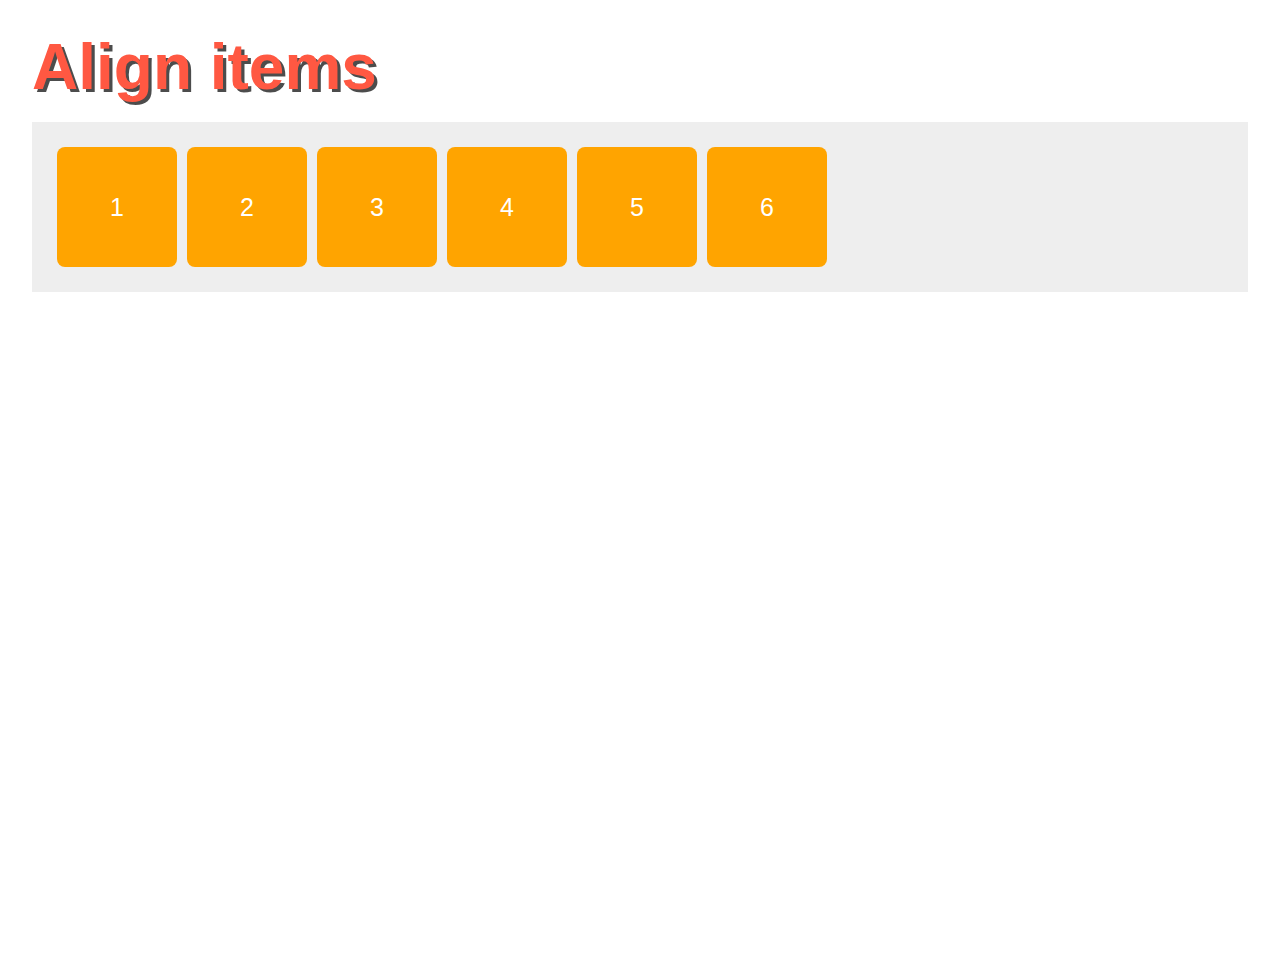
<file: flexbox/align-items/index.html>
<!DOCTYPE html>
<html lang="en">

<head>
  <meta charset="UTF-8">
  <meta name="viewport" content="width=device-width, initial-scale=1.0">
  <title>Align items</title>
  <link rel="stylesheet" href="../../global.css">
  <link rel="stylesheet" href="./app.css">
</head>

<body>
  <h1>Align items</h1>
  <div class="list">
    <div class="list-item">1</div>
    <div class="list-item">2</div>
    <div class="list-item">3</div>
    <div class="list-item">4</div>
    <div class="list-item">5</div>
    <div class="list-item">6</div>
  </div>
</body>

</html>
</file>
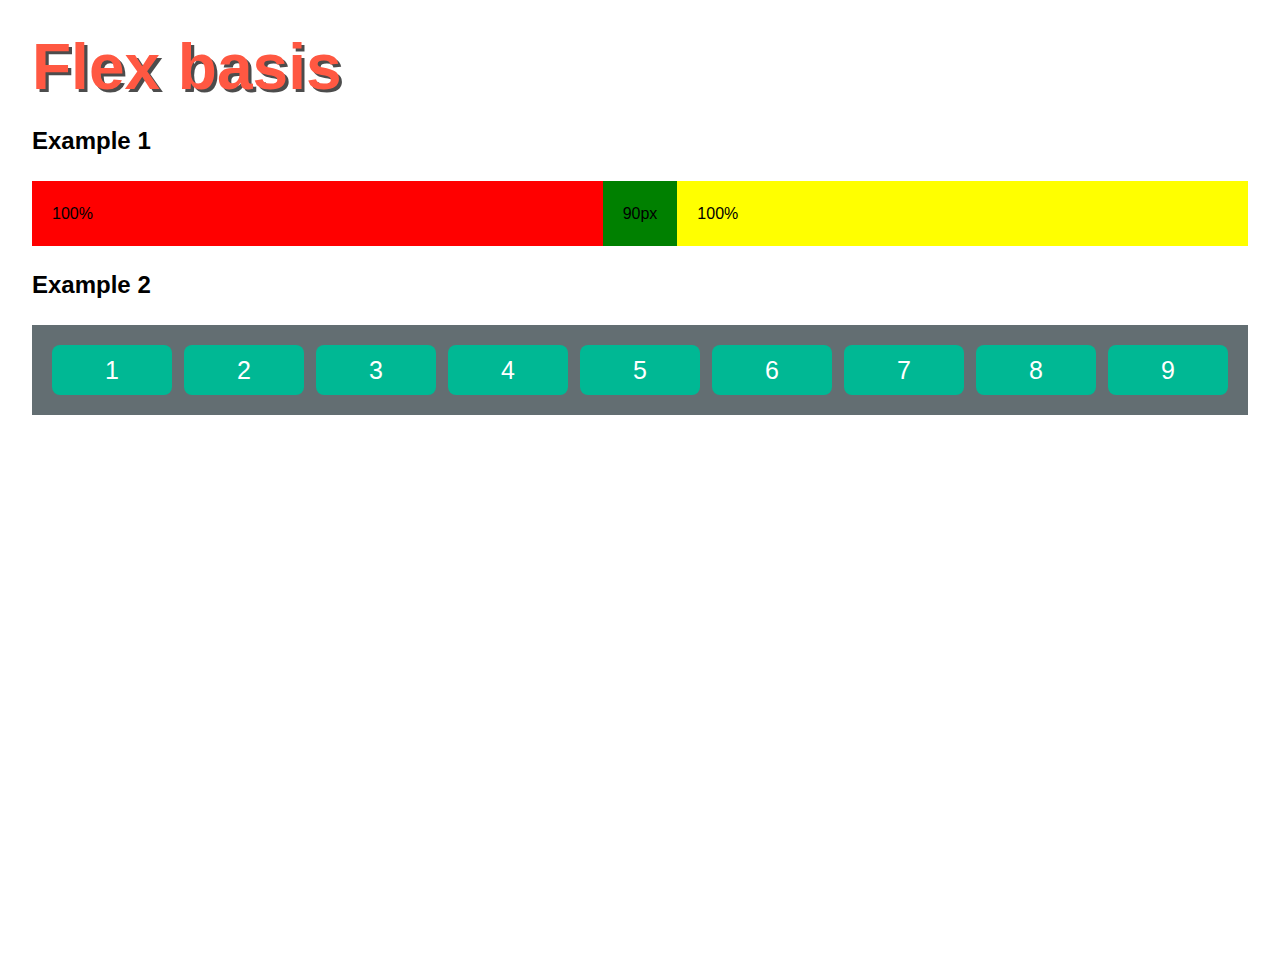
<file: flexbox/flex-basic/index.html>
<!DOCTYPE html>
<html lang="en">

<head>
  <meta charset="UTF-8">
  <meta name="viewport" content="width=device-width, initial-scale=1.0">
  <title>Flex basis</title>
  <link rel="stylesheet" href="../../global.css">
  <link rel="stylesheet" href="./app.css">
</head>

<body>
  <h1>Flex basis</h1>
  <h2>Example 1</h2>
  <div class='box'>
    <div class='box-1'>100%</div>
    <div class='box-2'>90px</div>
    <div class='box-3'>100%</div>
  </div>
  <h2>Example 2</h2>
  <div class="list">
    <div class="list-item">1</div>
    <div class="list-item">2</div>
    <div class="list-item">3</div>
    <div class="list-item">4</div>
    <div class="list-item">5</div>
    <div class="list-item">6</div>
    <div class="list-item">7</div>
    <div class="list-item">8</div>
    <div class="list-item">9</div>
  </div>
</body>

</html>
</file>
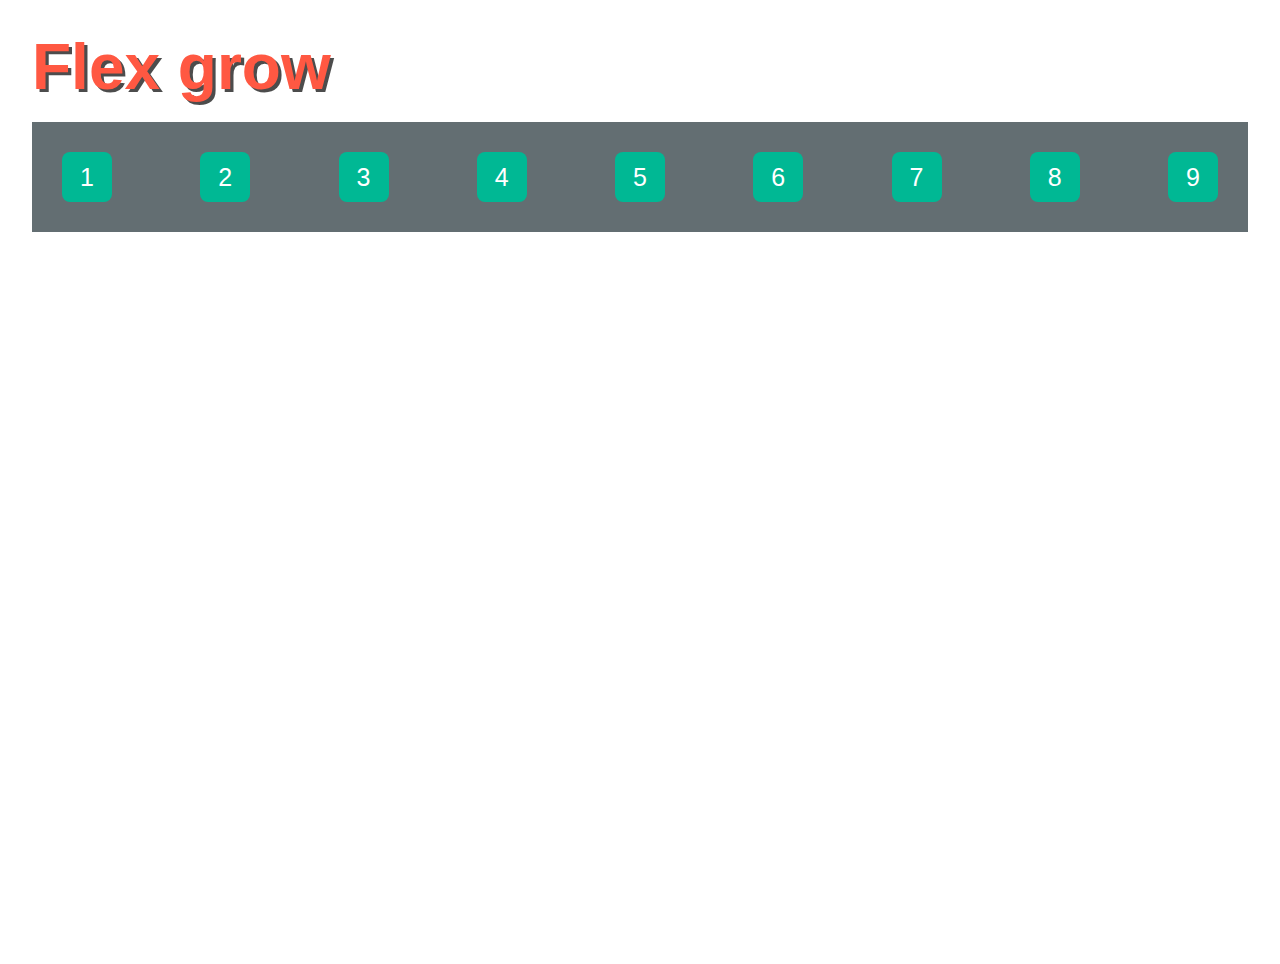
<file: flexbox/flex-grow/index.html>
<!DOCTYPE html>
<html lang="en">

<head>
  <meta charset="UTF-8">
  <meta name="viewport" content="width=device-width, initial-scale=1.0">
  <title>Flex grow</title>
  <link rel="stylesheet" href="../../global.css">
  <link rel="stylesheet" href="./app.css">
</head>

<body>
  <h1>Flex grow</h1>
  <div class="list">
    <div class="list-item">1</div>
    <div class="list-item">2</div>
    <div class="list-item">3</div>
    <div class="list-item">4</div>
    <div class="list-item">5</div>
    <div class="list-item">6</div>
    <div class="list-item">7</div>
    <div class="list-item">8</div>
    <div class="list-item">9</div>
  </div>
</body>

</html>
</file>
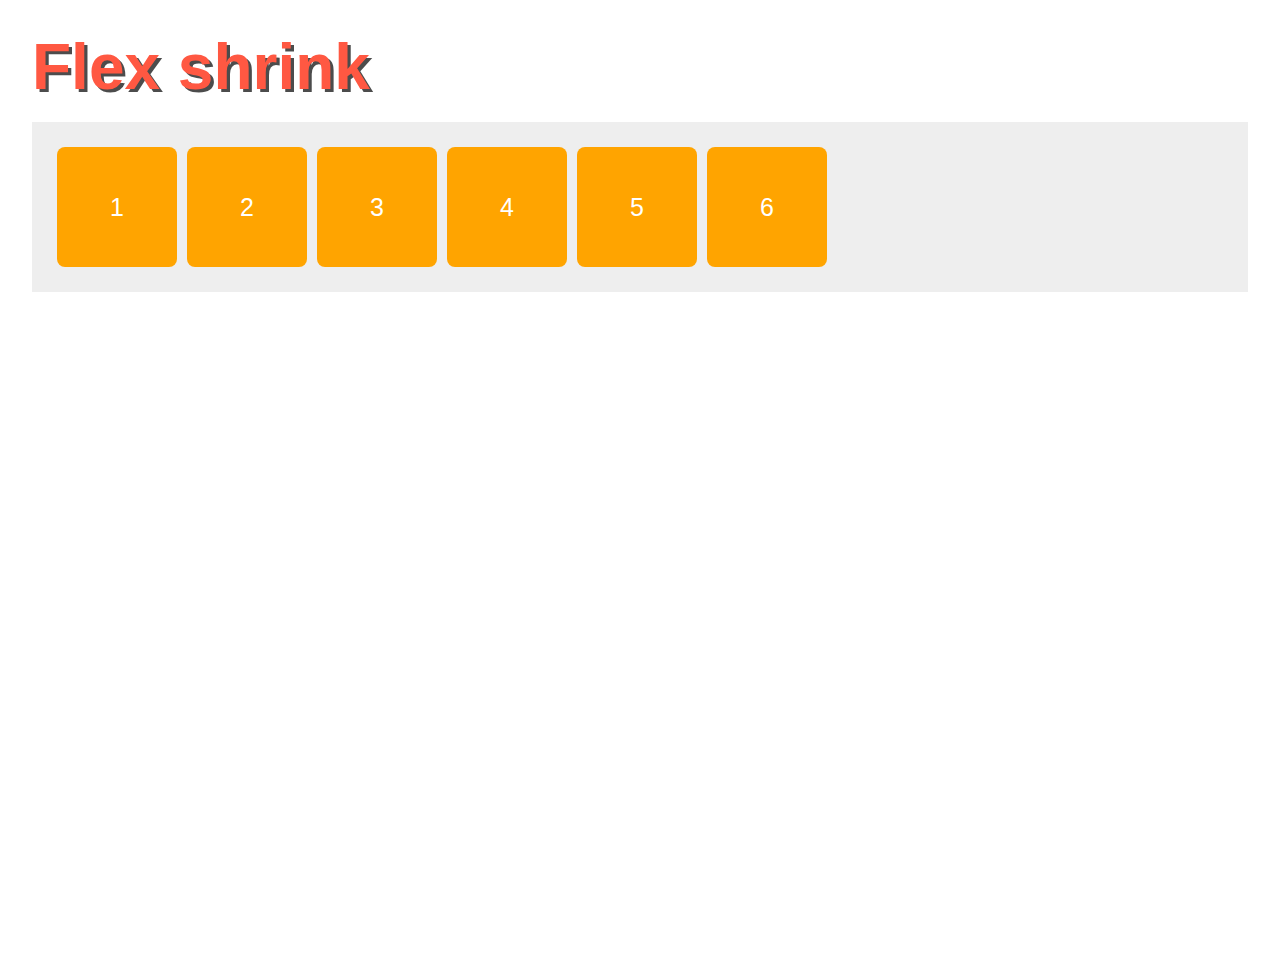
<file: flexbox/flex-shrink/index.html>
<!DOCTYPE html>
<html lang="en">

<head>
  <meta charset="UTF-8">
  <meta name="viewport" content="width=device-width, initial-scale=1.0">
  <title>Flex shrink</title>
  <link rel="stylesheet" href="../../global.css">
  <link rel="stylesheet" href="./app.css">
</head>

<body>
  <h1>Flex shrink</h1>
  <div class="list">
    <div class="list-item">1</div>
    <div class="list-item">2</div>
    <div class="list-item">3</div>
    <div class="list-item">4</div>
    <div class="list-item">5</div>
    <div class="list-item">6</div>
  </div>
</body>

</html>
</file>
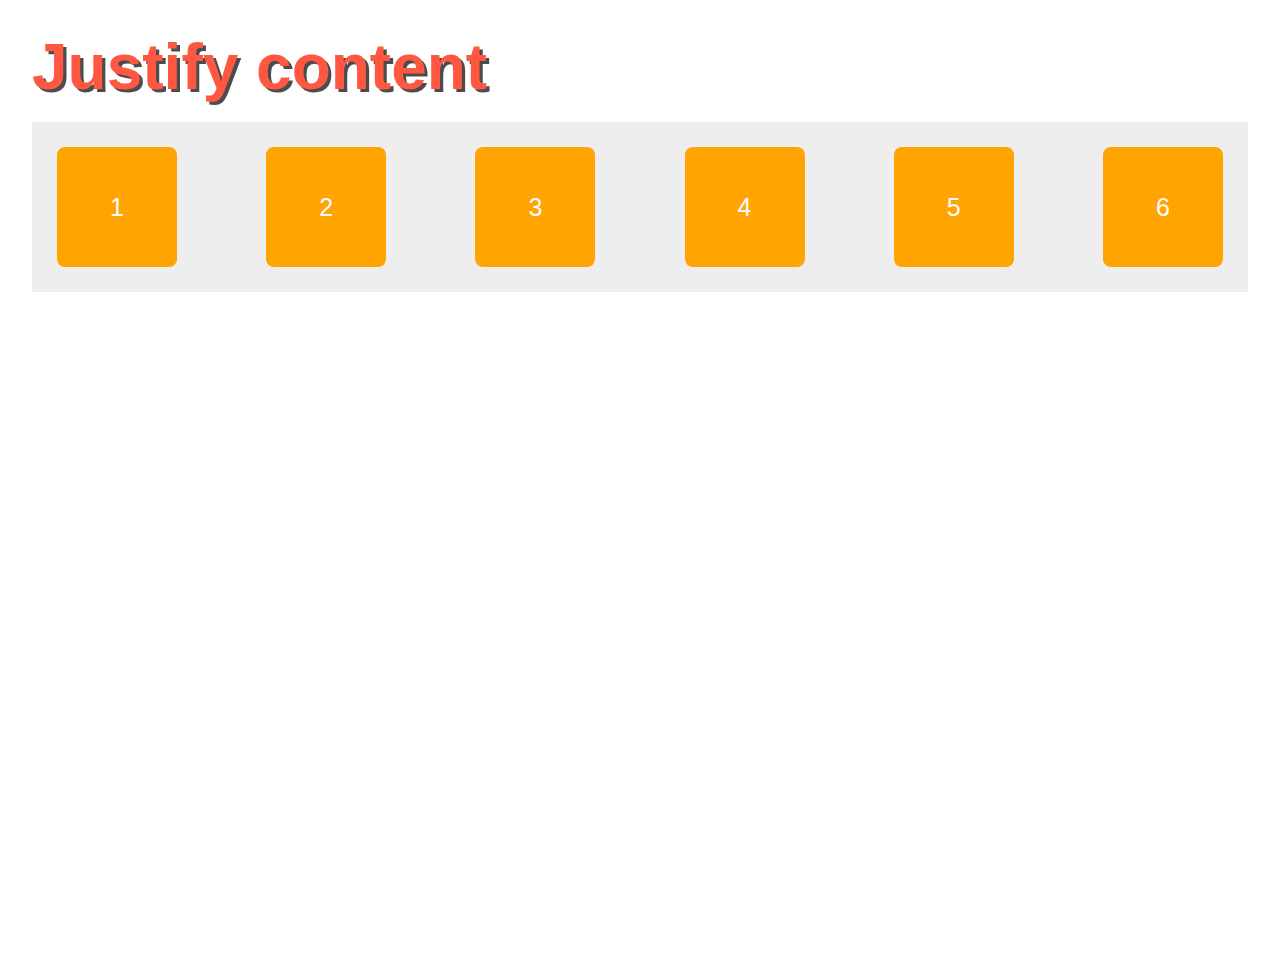
<file: flexbox/justify-content/index.html>
<!DOCTYPE html>
<html lang="en">

<head>
  <meta charset="UTF-8">
  <meta name="viewport" content="width=device-width, initial-scale=1.0">
  <title>Justify content</title>
  <link rel="stylesheet" href="../../global.css">
  <link rel="stylesheet" href="./app.css">
</head>

<body>
  <h1>Justify content</h1>
  <div class="list">
    <div class="list-item">1</div>
    <div class="list-item">2</div>
    <div class="list-item">3</div>
    <div class="list-item">4</div>
    <div class="list-item">5</div>
    <div class="list-item">6</div>
  </div>
</body>

</html>
</file>
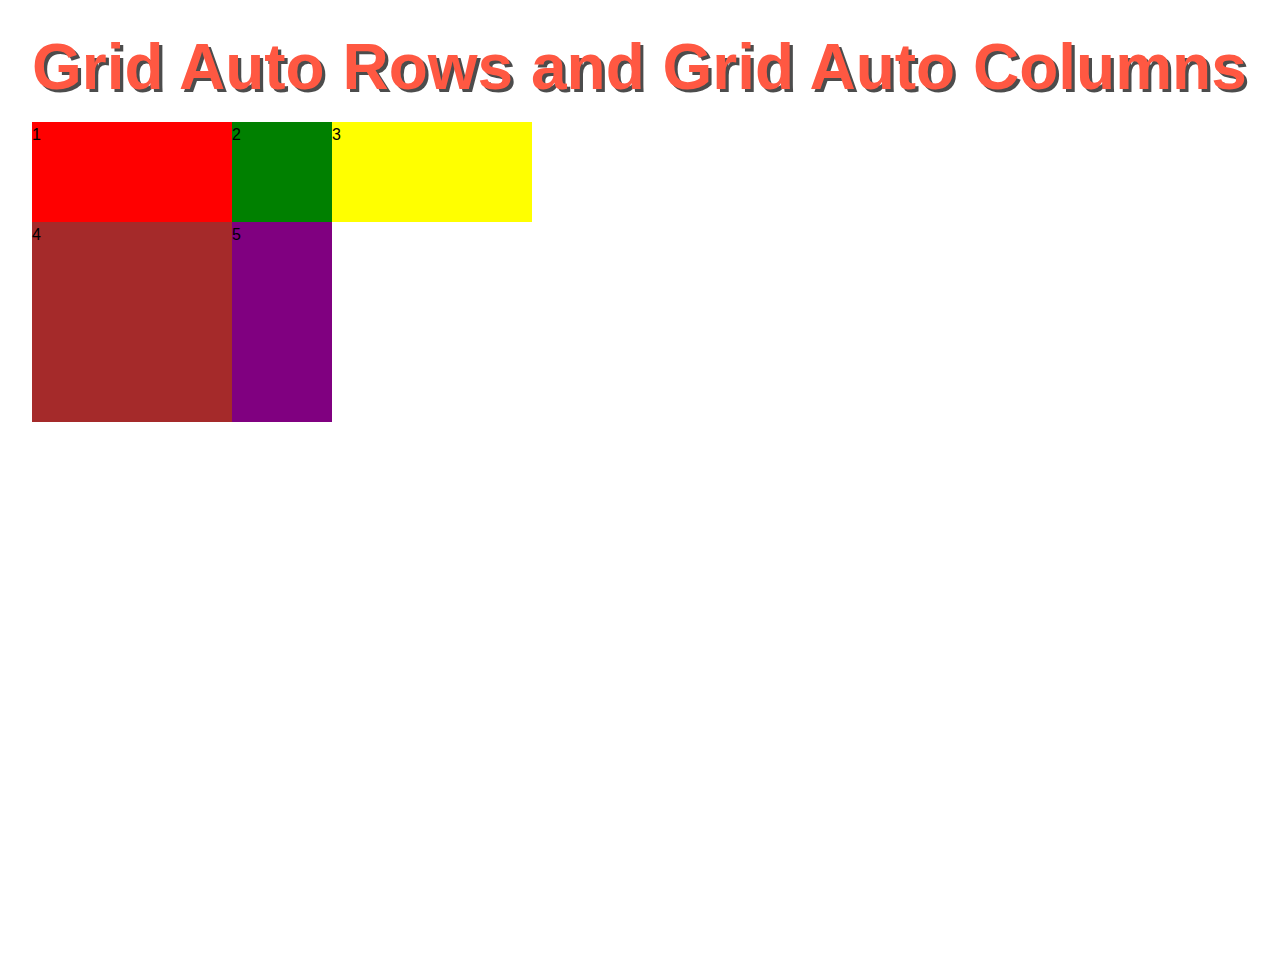
<file: grid/grid-auto-columns-rows/index.html>
<!DOCTYPE html>
<html lang="en">

<head>
  <meta charset="UTF-8">
  <meta name="viewport" content="width=device-width, initial-scale=1.0">
  <title>Grid Auto Rows and Grid Auto Columns</title>
  <link rel="stylesheet" href="../../global.css">
  <link rel="stylesheet" href="./app.css">
</head>

<body>
  <h1>Grid Auto Rows and Grid Auto Columns</h1>
  <div class="container">
    <div class="box1">1</div>
    <div class="box2">2</div>
    <div class="box3">3</div>
    <div class="box4">4</div>
    <div class="box5">5</div>
  </div>
</body>

</html>
</file>
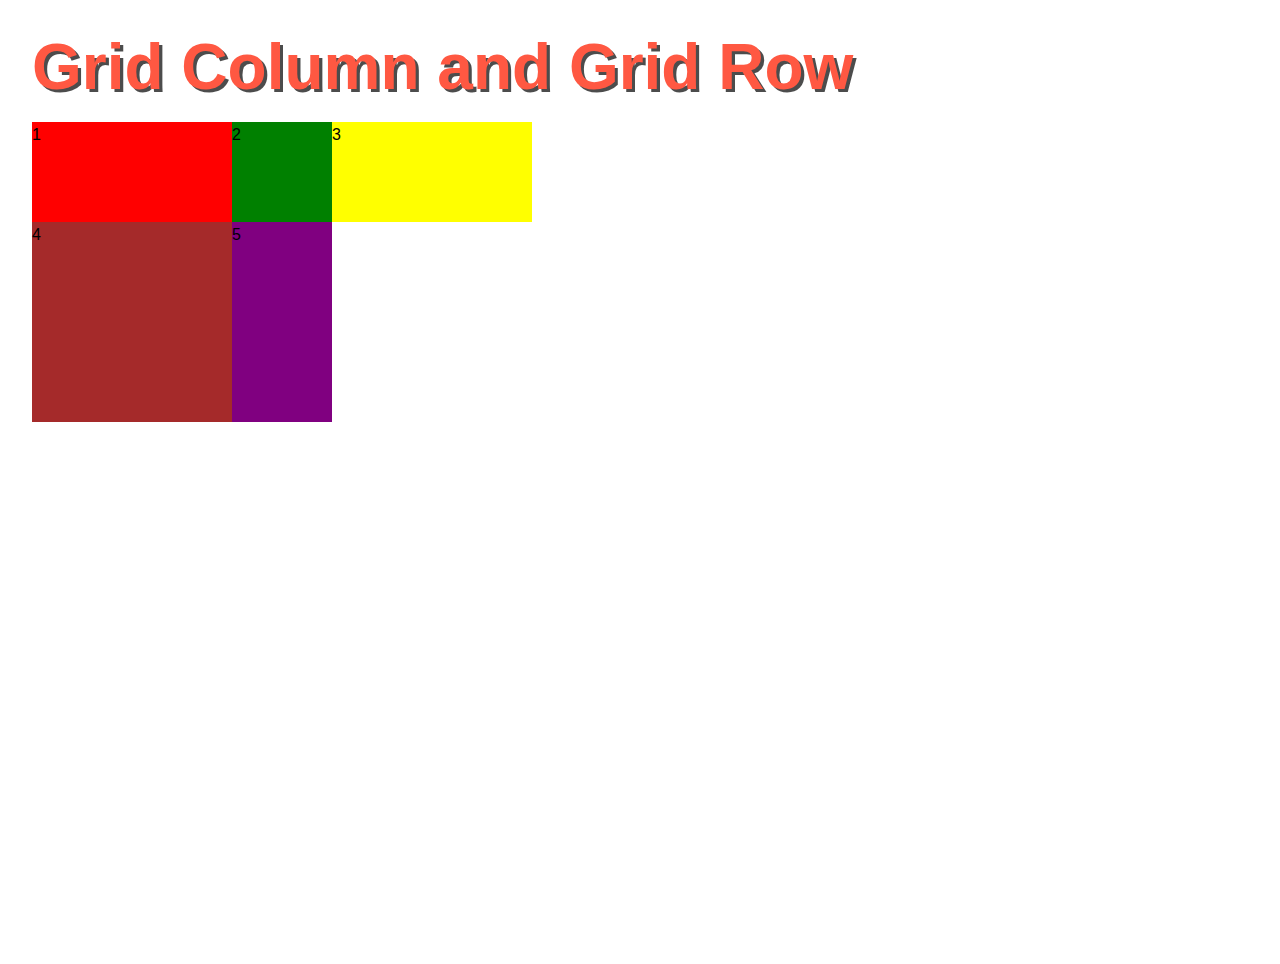
<file: grid/grid-column-row/index.html>
<!DOCTYPE html>
<html lang="en">

<head>
  <meta charset="UTF-8">
  <meta name="viewport" content="width=device-width, initial-scale=1.0">
  <title>Grid Column and Grid Row</title>
  <link rel="stylesheet" href="../../global.css">
  <link rel="stylesheet" href="./app.css">
</head>

<body>
  <h1>Grid Column and Grid Row</h1>
  <div class="container">
    <div class="box1">1</div>
    <div class="box2">2</div>
    <div class="box3">3</div>
    <div class="box4">4</div>
    <div class="box5">5</div>
  </div>
</body>

</html>
</file>
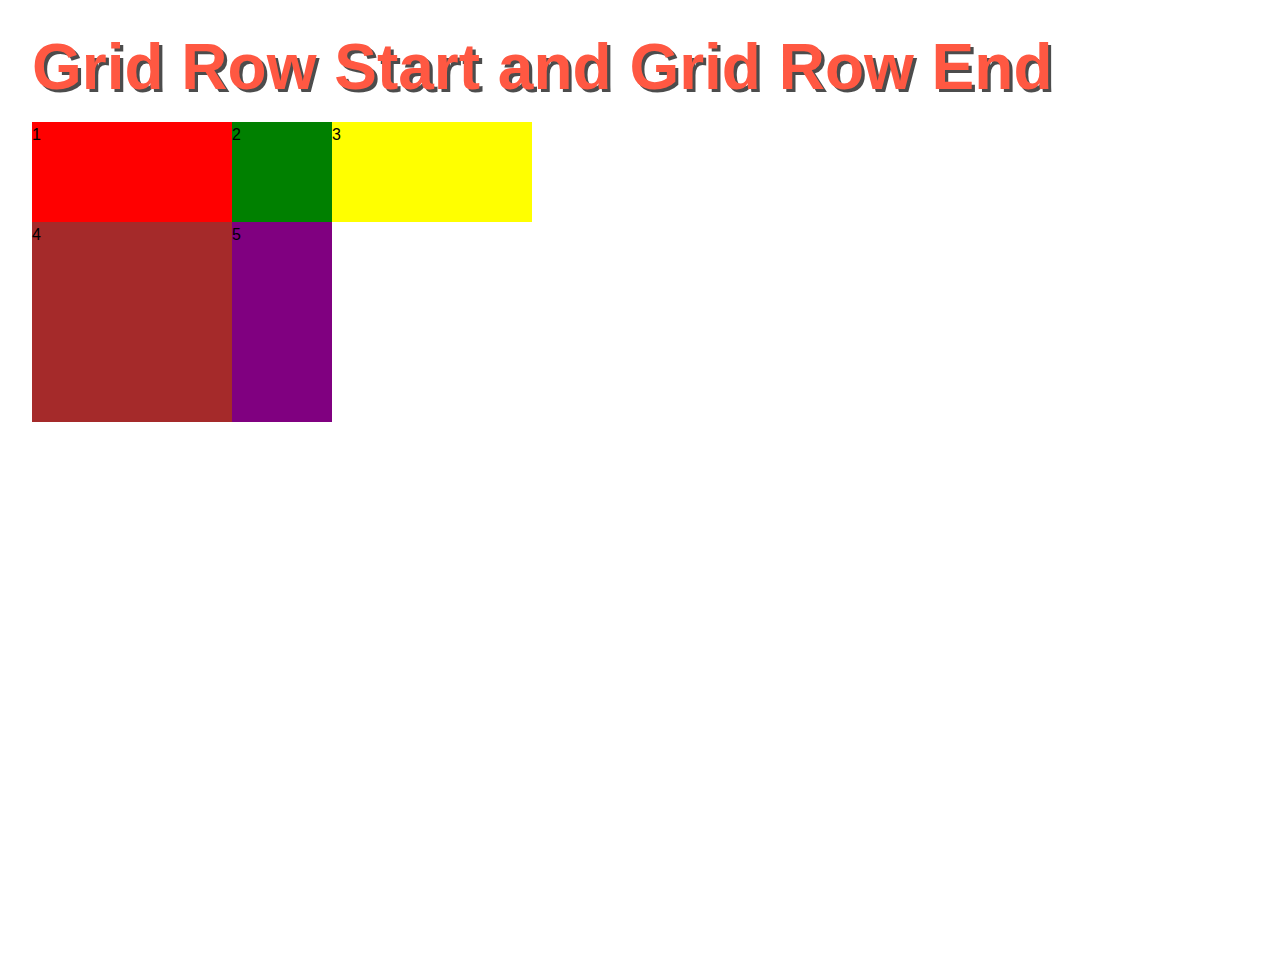
<file: grid/grid-grow-start-end/index.html>
<!DOCTYPE html>
<html lang="en">

<head>
  <meta charset="UTF-8">
  <meta name="viewport" content="width=device-width, initial-scale=1.0">
  <title>Grid Row Start and Grid Row End</title>
  <link rel="stylesheet" href="../../global.css">
  <link rel="stylesheet" href="./app.css">
</head>

<body>
  <h1>Grid Row Start and Grid Row End</h1>
  <div class="container">
    <div class="box1">1</div>
    <div class="box2">2</div>
    <div class="box3">3</div>
    <div class="box4">4</div>
    <div class="box5">5</div>
  </div>
</body>

</html>
</file>
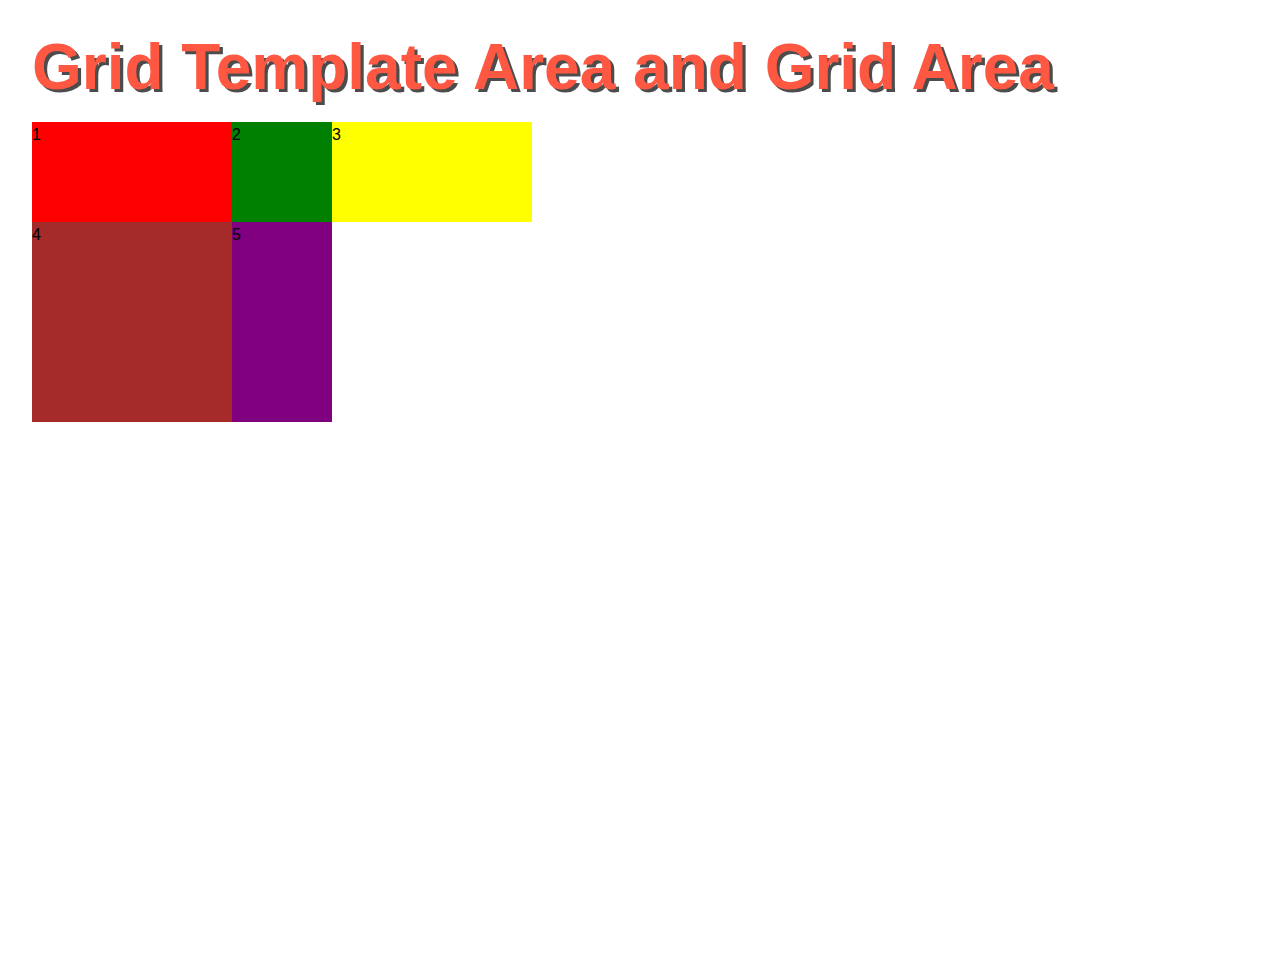
<file: grid/grid-template-area-and-grid-area/index.html>
<!DOCTYPE html>
<html lang="en">

<head>
  <meta charset="UTF-8">
  <meta name="viewport" content="width=device-width, initial-scale=1.0">
  <title>Grid Template Area and Grid Area</title>
  <link rel="stylesheet" href="../../global.css">
  <link rel="stylesheet" href="./app.css">
</head>

<body>
  <h1>Grid Template Area and Grid Area</h1>
  <div class="container">
    <div class="box1">1</div>
    <div class="box2">2</div>
    <div class="box3">3</div>
    <div class="box4">4</div>
    <div class="box5">5</div>
  </div>
</body>

</html>
</file>
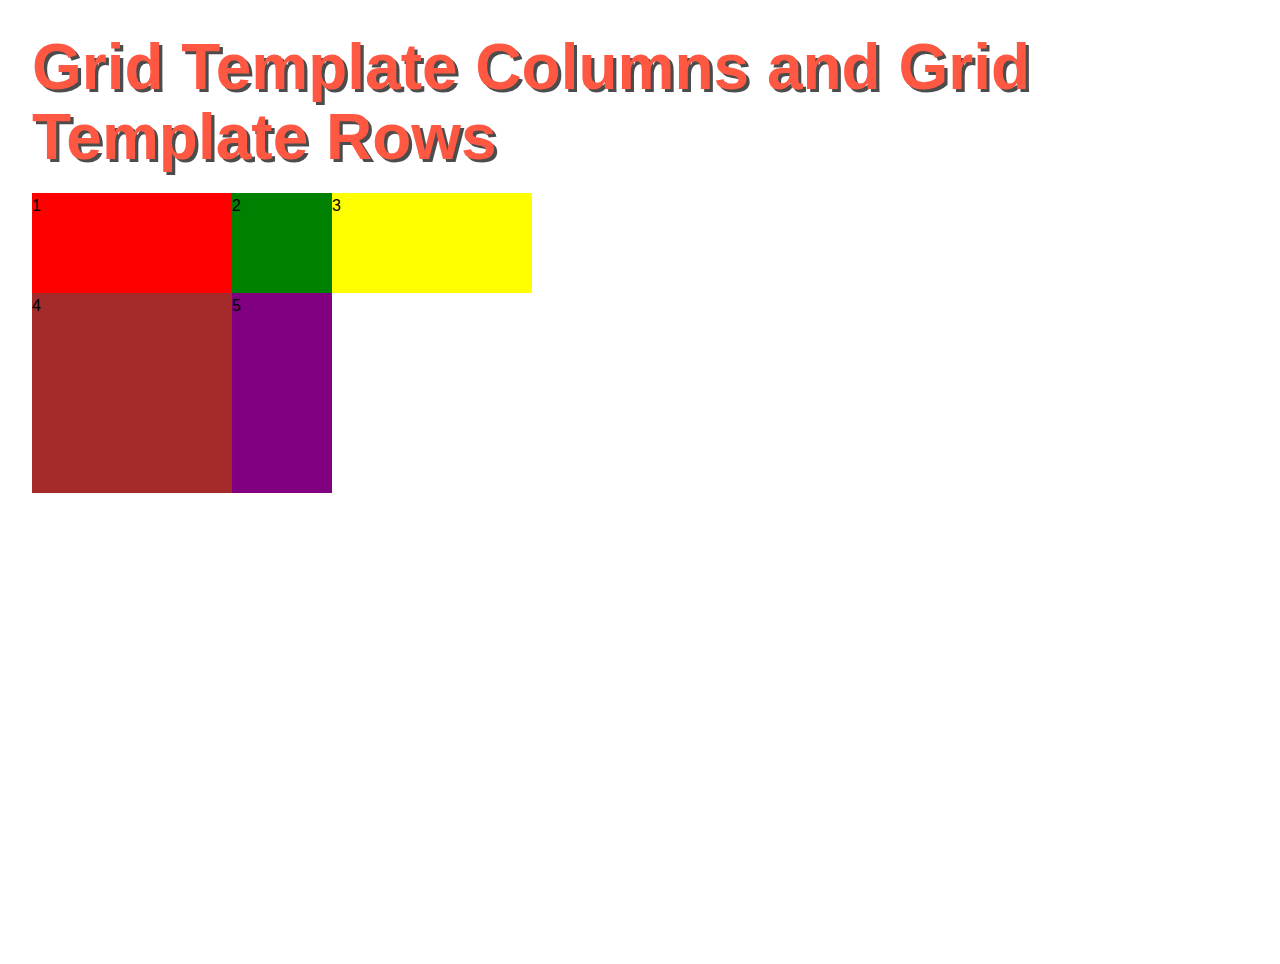
<file: grid/grid-template-columns-rows/index.html>
<!DOCTYPE html>
<html lang="en">

<head>
  <meta charset="UTF-8">
  <meta name="viewport" content="width=device-width, initial-scale=1.0">
  <title>Grid Template Columns and Grid Template Rows</title>
  <link rel="stylesheet" href="../../global.css">
  <link rel="stylesheet" href="./app.css">
</head>

<body>
  <h1>Grid Template Columns and Grid Template Rows</h1>
  <div class="container">
    <div class="box1">1</div>
    <div class="box2">2</div>
    <div class="box3">3</div>
    <div class="box4">4</div>
    <div class="box5">5</div>
  </div>
</body>

</html>
</file>
<file: global.css>
:root {
  --clr-orange: 7 100% 63%;
  --clr-blue: 239 100% 50%;
  --clr-green: 125 50% 50%;
  --spacer: 2rem;
}

*,
*::before,
*::after {
  box-sizing: border-box;
  margin: 0;
  padding: 0;
}

body {
  min-height: 100vh;
  margin: var(--spacer);
  font-family: "Poppins", sans-serif;
  line-height: 1.6;
}

h1 {
  font-size: clamp(2rem, 5vw + 1rem, 4rem);
  line-height: 1.1;
  color: hsl(var(--clr-orange));
  text-shadow: 0.05em 0.05em 0 hsl(0 0% 0% / 0.7);
  margin-bottom: 20px;
}
h2:not(:first-child) {
  margin: 20px 0;
}
</file>
<file: flexbox/align-items/app.css>
.list {
  display: flex;
  width: 100%;
  height: auto;
  padding: 20px;
  background-color: #eee;
  flex-direction: row;
  align-items: center;
}
.list-item {
  height: 120px;
  width: 120px;
  display: flex;
  align-items: center;
  justify-content: center;
  font-size: 25px;
  color: white;
  text-align: center;
  word-wrap: break-word;
  background-color: #ffa400;
  margin: 5px;
  border-radius: 8px;
}
</file>
<file: flexbox/flex-basic/app.css>
.box {
  display: flex;
}

.box-1 {
  background-color: red;
  flex-basis: 100%;
  padding: 20px;
}

.box-2 {
  background-color: green;
  flex-basis: 90px;
  padding: 20px;
}

.box-3 {
  background-color: yellow;
  flex-basis: 100%;
  padding: 20px;
}

.list {
  display: flex;
  width: 100%;
  height: auto;
  padding: 20px;
  background-color: #636e72;
  justify-content: space-between;
  flex-direction: row; /* change this property */
}
.list-item {
  flex-basis: 120px; /* this property will change correspondingly */
  width: 50px;
  height: 50px;
  display: flex;
  align-items: center;
  justify-content: center;
  font-size: 25px;
  color: white;
  text-align: center;
  background-color: #00b894;
  border-radius: 8px;
}
</file>
<file: flexbox/flex-grow/app.css>
.list {
  display: flex;
  width: 100%;
  height: auto;
  padding: 20px;
  background-color: #636e72;
  justify-content: space-between;
  flex-direction: row;
}
.list-item {
  /* 	flex-grow: 1;  */
  width: 50px;
  height: 50px;
  display: flex;
  align-items: center;
  justify-content: center;
  font-size: 25px;
  color: white;
  text-align: center;
  background-color: #00b894;
  margin: 10px;
  border-radius: 8px;
}
</file>
<file: flexbox/flex-shrink/app.css>
.list {
  display: flex;
  width: 100%;
  height: auto;
  padding: 20px;
  background-color: #eee;
  flex-direction: row;
}
.list-item {
  flex-shrink: 1; /* Thử đổi giá trị này sang 0*/
  height: 120px;
  width: 120px;
  display: flex;
  align-items: center;
  justify-content: center;
  font-size: 25px;
  color: white;
  text-align: center;
  word-wrap: break-word;
  background-color: #ffa400;
  margin: 5px;
  border-radius: 8px;
}
</file>
<file: flexbox/justify-content/app.css>
.list {
  display: flex;
  width: 100%;
  height: auto;
  padding: 20px;
  background-color: #eee;
  flex-direction: row;
  justify-content: space-between;
}
.list-item {
  height: 120px;
  width: 120px;
  display: flex;
  align-items: center;
  justify-content: center;
  font-size: 25px;
  color: white;
  text-align: center;
  word-wrap: break-word;
  background-color: #ffa400;
  margin: 5px;
  border-radius: 8px;
}
</file>
<file: grid/grid-auto-columns-rows/app.css>
/* we can do like this */
.container {
  display: grid;
  grid-template-columns: 200px 100px 200px;
  grid-template-rows: 100px 200px;
  /*   grid-auto-columns: 100px; */
  /*   grid-auto-rows: mimax(60px, auto);  */
  /*   grid-auto-rows: 200px; */
  /*       grid-template-areas: 
        "aa aa bb"
        "aa aa bb" */
}
/* or like this */
/* .container {
  display: grid;
  grid-template-columns: 1fr 1fr 1fr;
  grid-template-rows: 100px 200px;
  grid-auto-columns: 100px;
  grid-auto-rows: mimax(60px, auto);
  grid-auto-rows: 200px;
grid-template-areas: 
        "aa aa bb"
        "aa aa bb"
} */
/* or shorter */
/* .container {
  display: grid;
  grid-template-columns: repeat(3, 1fr);
  grid-template-rows: 100px 200px;
  grid-auto-columns: 100px;
  grid-auto-rows: mimax(60px, auto);
  grid-auto-rows: 200px;
grid-template-areas: 
        "aa aa bb"
        "aa aa bb"
} */

.box1 {
  background-color: red;
}

.box2 {
  background-color: green;
}

.box3 {
  background-color: yellow;
}

.box4 {
  background-color: brown;
  /*   grid-area: bb; */
}

.box5 {
  /*   grid-area: aa; */
  background-color: purple;
  /*     grid-column-start: 2; */
  /*     grid-column-end: 4; */
  /*     grid-row-start: 2; */
  /*     grid-row-end: 4; */
  /*     grid-column: 2 / 4; */ /* shorter form */
  /*   grid-row: 2 / 4; */ /* shorter form */
}
</file>
<file: grid/grid-column-row/app.css>
/* we can do like this */
.container {
  display: grid;
  grid-template-columns: 200px 100px 200px;
  grid-template-rows: 100px 200px;
  /*   grid-auto-columns: 100px; */
  /*   grid-auto-rows: mimax(60px, auto);  */
  /*   grid-auto-rows: 200px; */
  /*       grid-template-areas: 
        "aa aa bb"
        "aa aa bb" */
}
/* or like this */
/* .container {
  display: grid;
  grid-template-columns: 1fr 1fr 1fr;
  grid-template-rows: 100px 200px;
  grid-auto-columns: 100px;
  grid-auto-rows: mimax(60px, auto);
  grid-auto-rows: 200px;
grid-template-areas: 
        "aa aa bb"
        "aa aa bb"
} */
/* or shorter */
/* .container {
  display: grid;
  grid-template-columns: repeat(3, 1fr);
  grid-template-rows: 100px 200px;
  grid-auto-columns: 100px;
  grid-auto-rows: mimax(60px, auto);
  grid-auto-rows: 200px;
grid-template-areas: 
        "aa aa bb"
        "aa aa bb"
} */

.box1 {
  background-color: red;
}

.box2 {
  background-color: green;
}

.box3 {
  background-color: yellow;
}

.box4 {
  background-color: brown;
  /*   grid-area: bb; */
}

.box5 {
  /*   grid-area: aa; */
  background-color: purple;
  /*     grid-column-start: 2; */
  /*     grid-column-end: 4; */
  /*     grid-row-start: 2; */
  /*     grid-row-end: 4; */
  /*     grid-column: 2 / 4; */ /* shorter form */
  /*   grid-row: 2 / 4; */ /* shorter form */
}
</file>
<file: grid/grid-grow-start-end/app.css>
/* we can do like this */
.container {
  display: grid;
  grid-template-columns: 200px 100px 200px;
  grid-template-rows: 100px 200px;
  /*   grid-auto-columns: 100px; */
  /*   grid-auto-rows: mimax(60px, auto);  */
  /*   grid-auto-rows: 200px; */
  /*       grid-template-areas: 
        "aa aa bb"
        "aa aa bb" */
}
/* or like this */
/* .container {
  display: grid;
  grid-template-columns: 1fr 1fr 1fr;
  grid-template-rows: 100px 200px;
  grid-auto-columns: 100px;
  grid-auto-rows: mimax(60px, auto);
  grid-auto-rows: 200px;
grid-template-areas: 
        "aa aa bb"
        "aa aa bb"
} */
/* or shorter */
/* .container {
  display: grid;
  grid-template-columns: repeat(3, 1fr);
  grid-template-rows: 100px 200px;
  grid-auto-columns: 100px;
  grid-auto-rows: mimax(60px, auto);
  grid-auto-rows: 200px;
grid-template-areas: 
        "aa aa bb"
        "aa aa bb"
} */

.box1 {
  background-color: red;
}

.box2 {
  background-color: green;
}

.box3 {
  background-color: yellow;
}

.box4 {
  background-color: brown;
  /*   grid-area: bb; */
}

.box5 {
  /*   grid-area: aa; */
  background-color: purple;
  /*     grid-column-start: 2; */
  /*     grid-column-end: 4; */
  /*     grid-row-start: 2; */
  /*     grid-row-end: 4; */
  /*     grid-column: 2 / 4; */ /* shorter form */
  /*   grid-row: 2 / 4; */ /* shorter form */
}
</file>
<file: grid/grid-template-area-and-grid-area/app.css>
/* we can do like this */
.container {
  display: grid;
  grid-template-columns: 200px 100px 200px;
  grid-template-rows: 100px 200px;
  /*   grid-auto-columns: 100px; */
  /*   grid-auto-rows: mimax(60px, auto);  */
  /*   grid-auto-rows: 200px; */
  /*       grid-template-areas: 
        "aa aa bb"
        "aa aa bb" */
}
/* or like this */
/* .container {
  display: grid;
  grid-template-columns: 1fr 1fr 1fr;
  grid-template-rows: 100px 200px;
  grid-auto-columns: 100px;
  grid-auto-rows: mimax(60px, auto);
  grid-auto-rows: 200px;
grid-template-areas: 
        "aa aa bb"
        "aa aa bb"
} */
/* or shorter */
/* .container {
  display: grid;
  grid-template-columns: repeat(3, 1fr);
  grid-template-rows: 100px 200px;
  grid-auto-columns: 100px;
  grid-auto-rows: mimax(60px, auto);
  grid-auto-rows: 200px;
grid-template-areas: 
        "aa aa bb"
        "aa aa bb"
} */

.box1 {
  background-color: red;
}

.box2 {
  background-color: green;
}

.box3 {
  background-color: yellow;
}

.box4 {
  background-color: brown;
  /*   grid-area: bb; */
}

.box5 {
  /*   grid-area: aa; */
  background-color: purple;
  /*     grid-column-start: 2; */
  /*     grid-column-end: 4; */
  /*     grid-row-start: 2; */
  /*     grid-row-end: 4; */
  /*     grid-column: 2 / 4; */ /* shorter form */
  /*   grid-row: 2 / 4; */ /* shorter form */
}
</file>
<file: grid/grid-template-columns-rows/app.css>
/* we can do like this */
.container {
  display: grid;
  grid-template-columns: 200px 100px 200px;
  grid-template-rows: 100px 200px;
  /*   grid-auto-columns: 100px; */
  /*   grid-auto-rows: mimax(60px, auto);  */
  /*   grid-auto-rows: 200px; */
  /*       grid-template-areas: 
        "aa aa bb"
        "aa aa bb" */
}
/* or like this */
/* .container {
  display: grid;
  grid-template-columns: 1fr 1fr 1fr;
  grid-template-rows: 100px 200px;
  grid-auto-columns: 100px;
  grid-auto-rows: mimax(60px, auto);
  grid-auto-rows: 200px;
grid-template-areas: 
        "aa aa bb"
        "aa aa bb"
} */
/* or shorter */
/* .container {
  display: grid;
  grid-template-columns: repeat(3, 1fr);
  grid-template-rows: 100px 200px;
  grid-auto-columns: 100px;
  grid-auto-rows: mimax(60px, auto);
  grid-auto-rows: 200px;
grid-template-areas: 
        "aa aa bb"
        "aa aa bb"
} */

.box1 {
  background-color: red;
}

.box2 {
  background-color: green;
}

.box3 {
  background-color: yellow;
}

.box4 {
  background-color: brown;
  /*   grid-area: bb; */
}

.box5 {
  /*   grid-area: aa; */
  background-color: purple;
  /*     grid-column-start: 2; */
  /*     grid-column-end: 4; */
  /*     grid-row-start: 2; */
  /*     grid-row-end: 4; */
  /*     grid-column: 2 / 4; */ /* shorter form */
  /*   grid-row: 2 / 4; */ /* shorter form */
}
</file>
